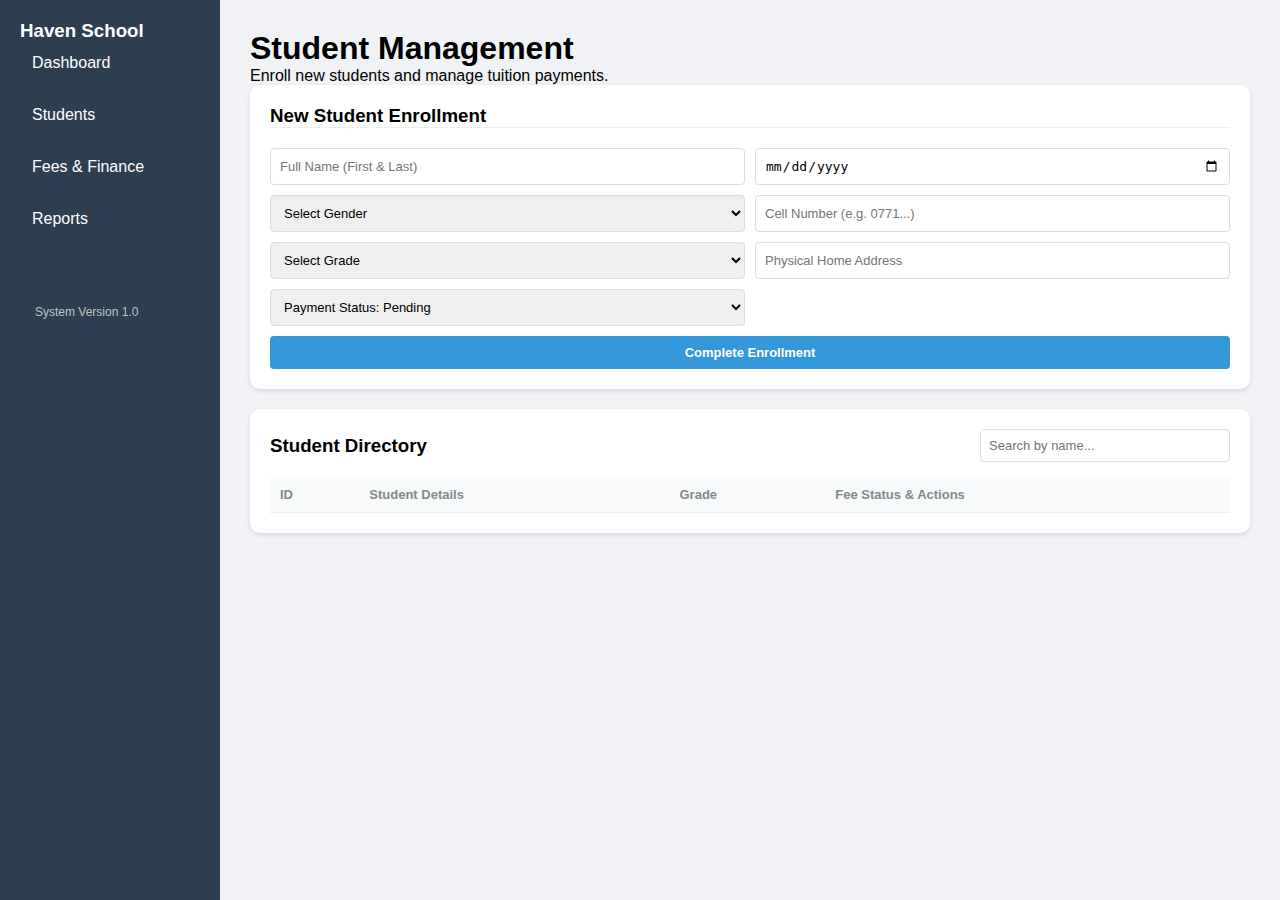
<file: Index.html>
<!DOCTYPE html>
<html lang="en">
<head>
    <meta charset="UTF-8">
    <meta name="viewport" content="width=device-width, initial-scale=1.0">
    <title>Haven School Management System</title>
    <link rel="stylesheet" href="style.css">
</head>
<body>

<div class="sidebar">
    <h3>Haven School</h3>
    <a href="#" class="active">Dashboard</a>
    <a href="#">Students</a>
    <a href="#">Fees & Finance</a>
    <a href="#">Reports</a>
    <div style="margin-top: 50px; padding: 15px; font-size: 12px; color: #bdc3c7;">
        System Version 1.0
    </div>
</div>

<div class="main-content">
    <header>
        <h1>Student Management</h1>
        <p>Enroll new students and manage tuition payments.</p>
    </header>

    <div class="card">
        <h3>New Student Enrollment</h3>
        <hr style="margin-bottom: 20px; border: 0; border-top: 1px solid #eee;">
        
        <form id="studentForm">
            <input type="text" id="studentName" placeholder="Full Name (First & Last)" required>
            
            <input type="date" id="studentDOB" title="Date of Birth" required>
            
            <select id="studentGender" required>
                <option value="">Select Gender</option>
                <option value="Male">Male</option>
                <option value="Female">Female</option>
                <option value="Other">Other</option>
            </select>

            <input type="text" id="studentCell" placeholder="Cell Number (e.g. 0771...)" required>
            
            <select id="studentGrade" required>
                <option value="">Select Grade</option>
                <option value="Form 1">Form 1</option>
                <option value="Form 2">Form 2</option>
                <option value="Form 3">Form 3</option>
                <option value="Form 4">Form 4</option>
                <option value="Lower 6">Lower 6</option>
                <option value="Upper 6">Upper 6</option>
            </select>

            <input type="text" id="studentAddress" placeholder="Physical Home Address" required>
            
            <select id="feeStatus" required>
                <option value="Pending">Payment Status: Pending</option>
                <option value="Paid">Payment Status: Paid</option>
            </select>

            <button type="submit">Complete Enrollment</button>
        </form>
    </div>

    <div class="card">
        <div style="display: flex; justify-content: space-between; align-items: center; margin-bottom: 15px;">
            <h3>Student Directory</h3>
            <input type="text" id="searchBar" placeholder="Search by name..." style="width: 250px; padding: 8px;">
        </div>
        
        <table id="studentTable">
            <thead>
                <tr>
                    <th>ID</th>
                    <th>Student Details</th>
                    <th>Grade</th>
                    <th>Fee Status & Actions</th>
                </tr>
            </thead>
            <tbody>
                </tbody>
        </table>
    </div>
</div>

<script src="app.js"></script>
</body>
</html>
</file>
<file: style.css>
* { box-sizing: border-box; margin: 0; padding: 0; }
body { font-family: 'Segoe UI', sans-serif; display: flex; background: #f0f2f5; min-height: 100vh; scroll-behavior: smooth; }

.sidebar { width: 220px; background: #2c3e50; color: white; padding: 20px; position: fixed; height: 100vh; overflow-y: auto; z-index: 10; }
.sidebar a { display: block; color: white; text-decoration: none; padding: 12px; border-radius: 5px; margin-bottom: 10px; }
.sidebar a:hover { background: #34495e; }

.main-content { margin-left: 220px; padding: 30px; width: calc(100% - 220px); }
.dashboard-grid { display: grid; grid-template-columns: 1fr 1fr; gap: 20px; margin-bottom: 20px; }
.vertical-forms { display: flex; flex-direction: column; gap: 20px; }

.card { background: white; padding: 20px; border-radius: 10px; box-shadow: 0 2px 5px rgba(0,0,0,0.1); margin-bottom: 20px; }
form { display: grid; grid-template-columns: 1fr 1fr; gap: 10px; }
input, select, button { padding: 9px; border: 1px solid #ddd; border-radius: 4px; width: 100%; font-size: 13px; }
button { color: white; border: none; font-weight: bold; cursor: pointer; background: #3498db; grid-column: span 2; transition: 0.2s; }
button:hover { opacity: 0.9; }

.filter-panel { display: flex; gap: 10px; align-items: flex-end; }
.filter-group { display: flex; flex-direction: column; gap: 4px; }
.filter-group label { font-size: 11px; font-weight: bold; color: #7f8c8d; }
.filter-group select { padding: 8px; font-size: 12px; width: 140px; }

table { width: 100%; border-collapse: collapse; }
th, td { text-align: left; padding: 10px; border-bottom: 1px solid #eee; font-size: 13px; vertical-align: top; }
th { background: #f8f9fa; color: #7f8c8d; }

.status-paid { color: #27ae60; background: #eafaf1; padding: 2px 5px; border-radius: 3px; font-weight: bold; }
.status-partial { color: #e67e22; background: #fef5e7; padding: 2px 5px; border-radius: 3px; font-weight: bold; }
.status-pending { color: #e74c3c; background: #fdedec; padding: 2px 5px; border-radius: 3px; font-weight: bold; }

/* --- MODAL (POPUP) STYLES --- */
.modal { display: none; position: fixed; z-index: 1000; left: 0; top: 0; width: 100%; height: 100%; background-color: rgba(0,0,0,0.5); }
.modal-content { background-color: white; margin: 10% auto; padding: 25px; border-radius: 8px; width: 400px; box-shadow: 0 4px 15px rgba(0,0,0,0.2); position: relative; }
.close-btn { color: #aaa; float: right; font-size: 28px; font-weight: bold; cursor: pointer; position: absolute; right: 20px; top: 10px; }
.close-btn:hover { color: black; }

/* --- PRINT RULES --- */
@media print {
    body { background: white; }
    .sidebar, header, .dashboard-grid, #reports, #settings, #btnPrintDirectory, .hide-on-print { 
        display: none !important; 
    }
    .main-content { margin-left: 0 !important; padding: 0 !important; width: 100% !important; }
    .card { box-shadow: none !important; border: none !important; margin: 0 !important; padding: 0 !important; }
    table { border: 1px solid #000; margin-top: 20px; }
    th, td { border: 1px solid #000; padding: 8px; font-size: 12pt; color: #000; }
    th { background: #f4f4f4 !important; -webkit-print-color-adjust: exact; }
    td span { border: none !important; background: transparent !important; color: #000 !important; }
}
</file>
